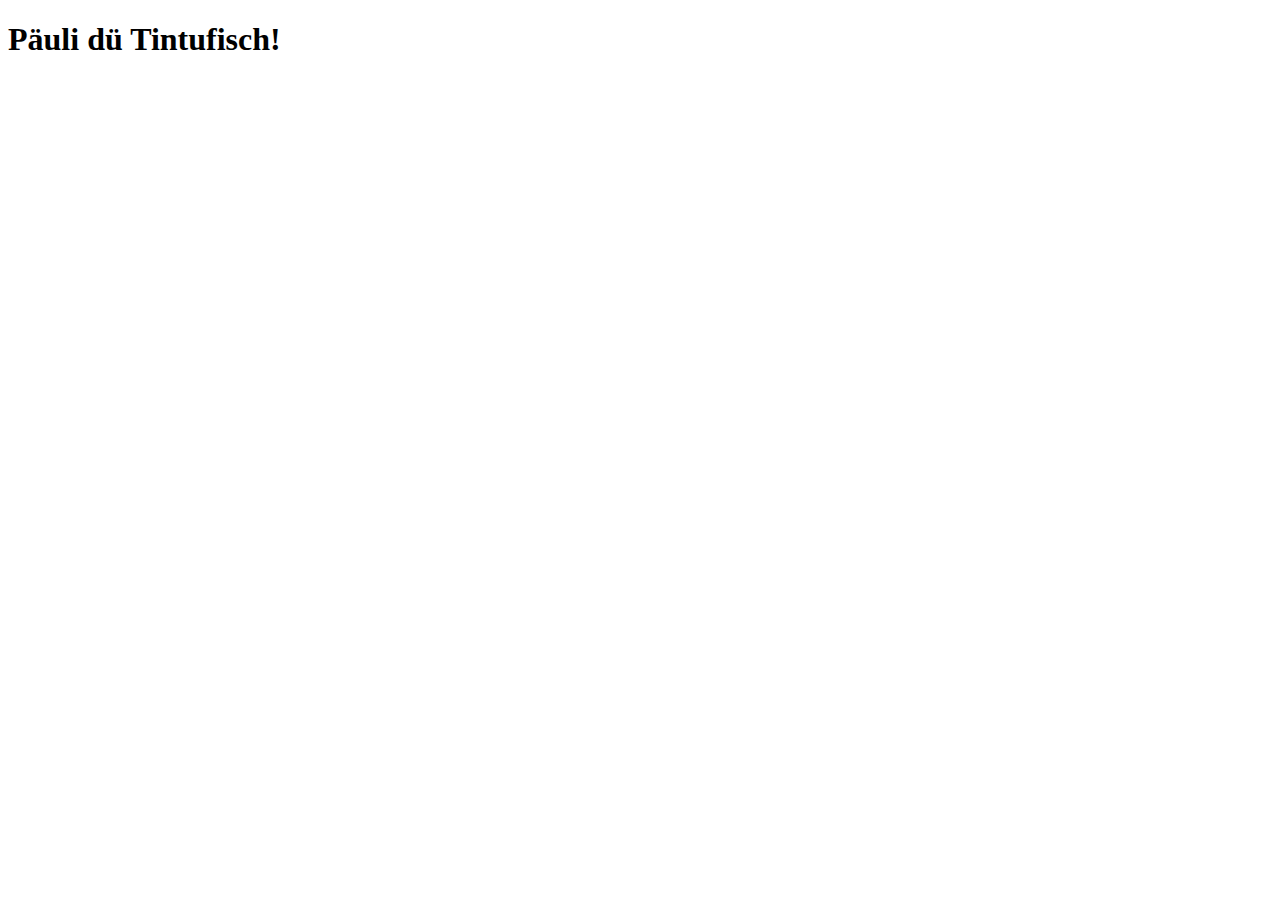
<file: index.html>
<!DOCTYPE html>
<html lang="en">
<head>
    <meta charset="UTF-8">
    <meta name="viewport" content="width=device-width, initial-scale=1.0">
    <title>Document</title>
</head>
<body>
    <h1>Päuli dü Tintufisch!</h1>
</body>
</html>
</file>
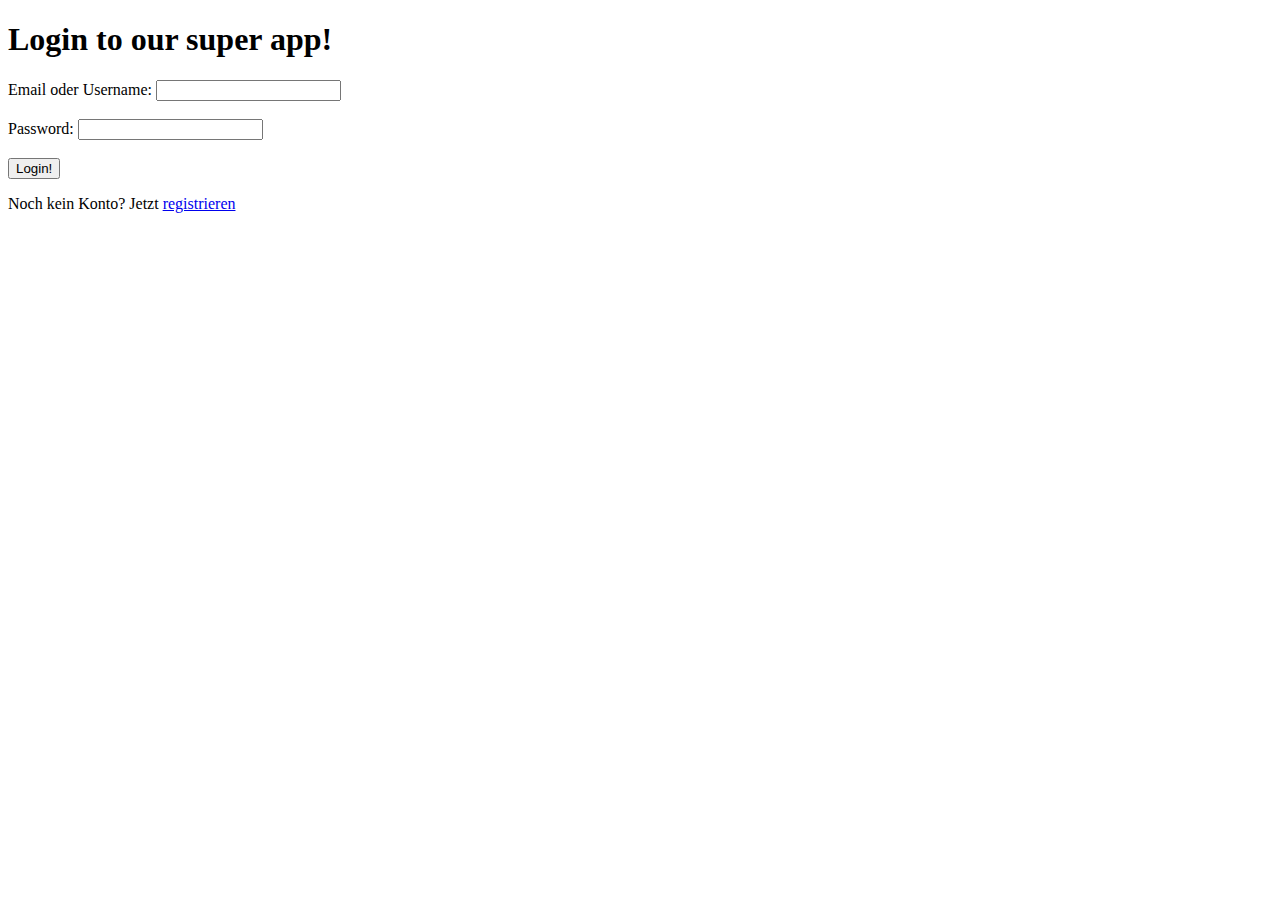
<file: login.html>
<!DOCTYPE html>
<html lang="en">
<head>
    <meta charset="UTF-8">
    <meta name="viewport" content="width=device-width, initial-scale=1.0">
    <title>Login</title>
</head>
<body>
    





    <h1>Login to our super app!</h1>

    <form id="loginForm" action="">
        <label for="user-email">Email oder Username:</label>
        <input id="user-email" type="text" required />
        <br /><br />

        <label for="password">Password:</label>
        <input id="password" type="password" required />
        <br /><br />

        <button type="submit">Login!</button>


        <p>Noch kein Konto? Jetzt <a href="register.html">registrieren</a></p>
    </form>

    <script src="login.js"></script>







</body>
</html>
</file>
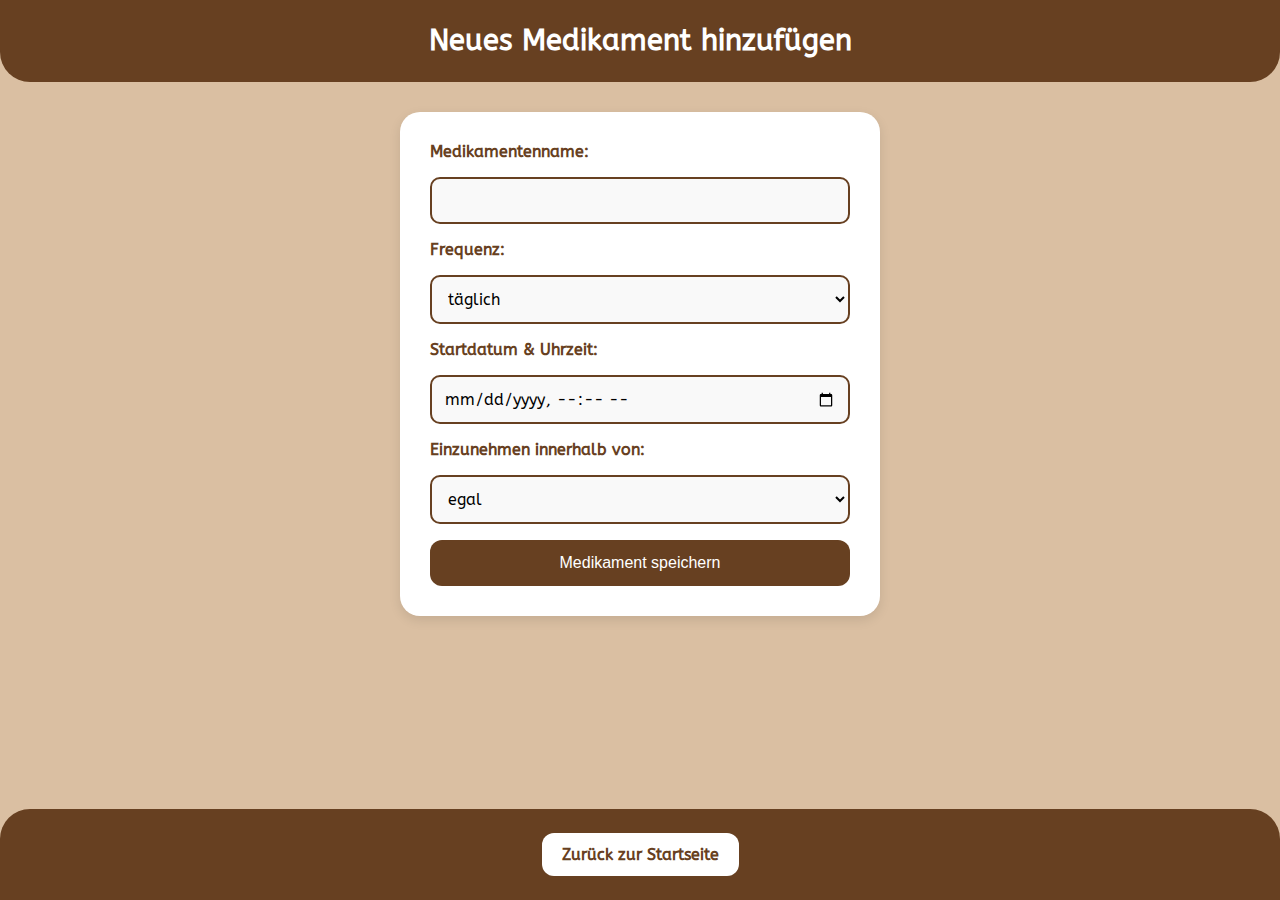
<file: medis_hinzufügen.html>
<!DOCTYPE html>
<html lang="de">
<head>
  <meta charset="UTF-8" />
  <meta name="viewport" content="width=device-width, initial-scale=1.0">
  <title>Medikament hinzufügen</title>
  <script src="medis_hinzufügen.js" defer></script>
  <link rel="stylesheet" href="styles/medis_hinzufügen.css">
</head>
<body>
  <div class="page-wrapper">

    <header>
      <h1>Neues Medikament hinzufügen</h1>
    </header>

    <main class="content">
      <form id="medForm">
        <label for="name">Medikamentenname:</label>
        <input type="text" id="name" required />

        <label for="frequency">Frequenz:</label>
        <select id="frequency" required>
          <option value="täglich">täglich</option>
          <option value="wöchentlich">wöchentlich</option>
          <option value="monatlich">monatlich</option>
        </select>

        <label for="start_date">Startdatum & Uhrzeit:</label>
        <input type="datetime-local" id="start_date" required />

        <label for="urgency">Einzunehmen innerhalb von:</label>
        <select id="urgency" required>
          <option value="egal">egal</option>
          <option value="1h">innerhalb 1h</option>
          <option value="2h">innerhalb 2h</option>
          <option value="3h">innerhalb 3h</option>
        </select>

        <button type="submit">Medikament speichern</button>
      </form>
    </main>

    <footer class="footer">
      <a href="protected.html" class="footer-link">Zurück zur Startseite</a>
    </footer>

  </div>
</body>
</html>
</file>
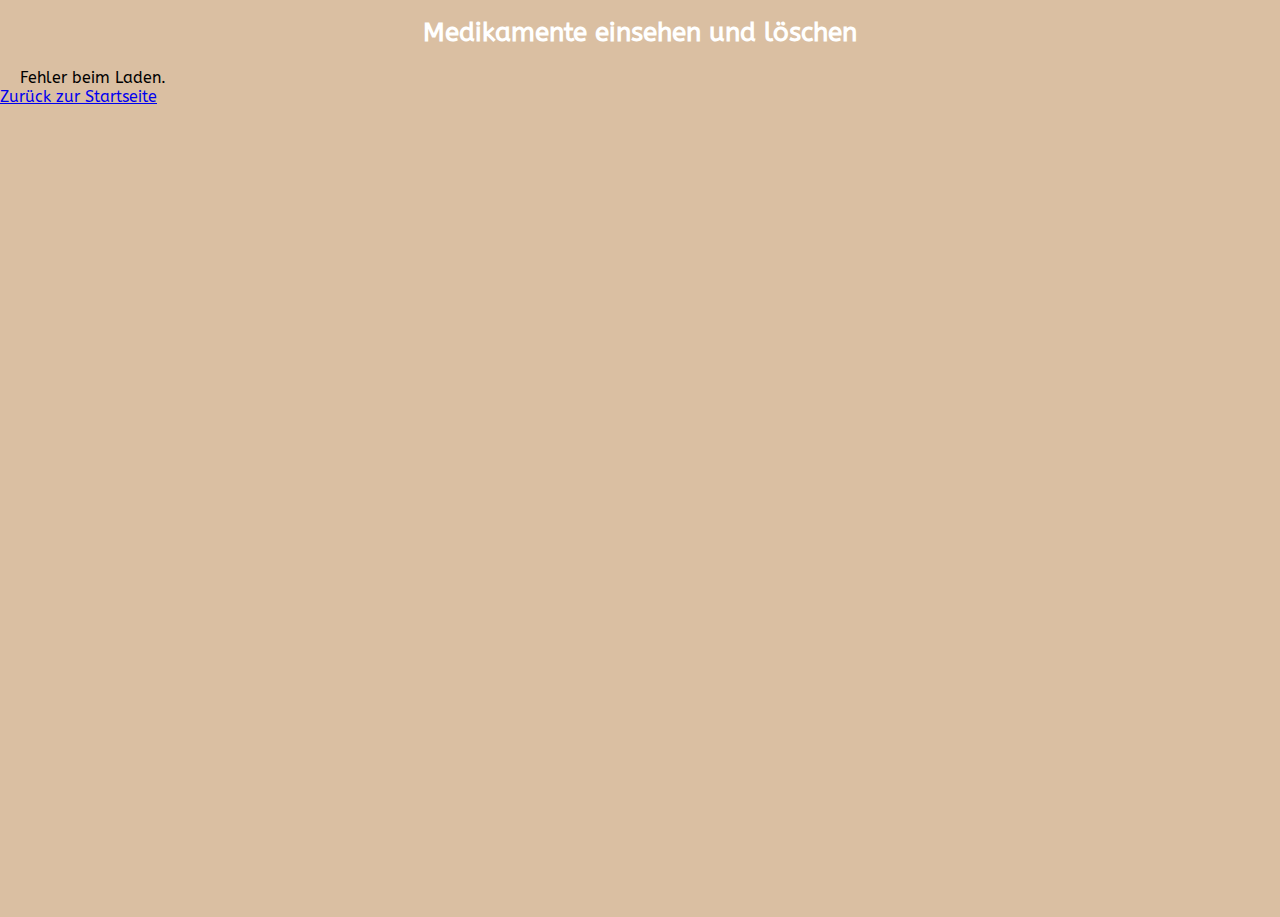
<file: medis_uebersicht.html>
<!DOCTYPE html>
<html lang="de">
<head>
  <meta charset="UTF-8" />
  <title>Meine Medikamente</title>
  <link rel="stylesheet" href="styles/uebersicht.css">
  <script src="medis_uebersicht.js" defer></script>
</head>
<body>

  <h1>Medikamente einsehen und löschen</h1>

  <div id="mediliste">Lade Daten…</div>

  <div class="footer">
    <a href="protected.html">Zurück zur Startseite</a>
  </div>

</body>
</html>
</file>
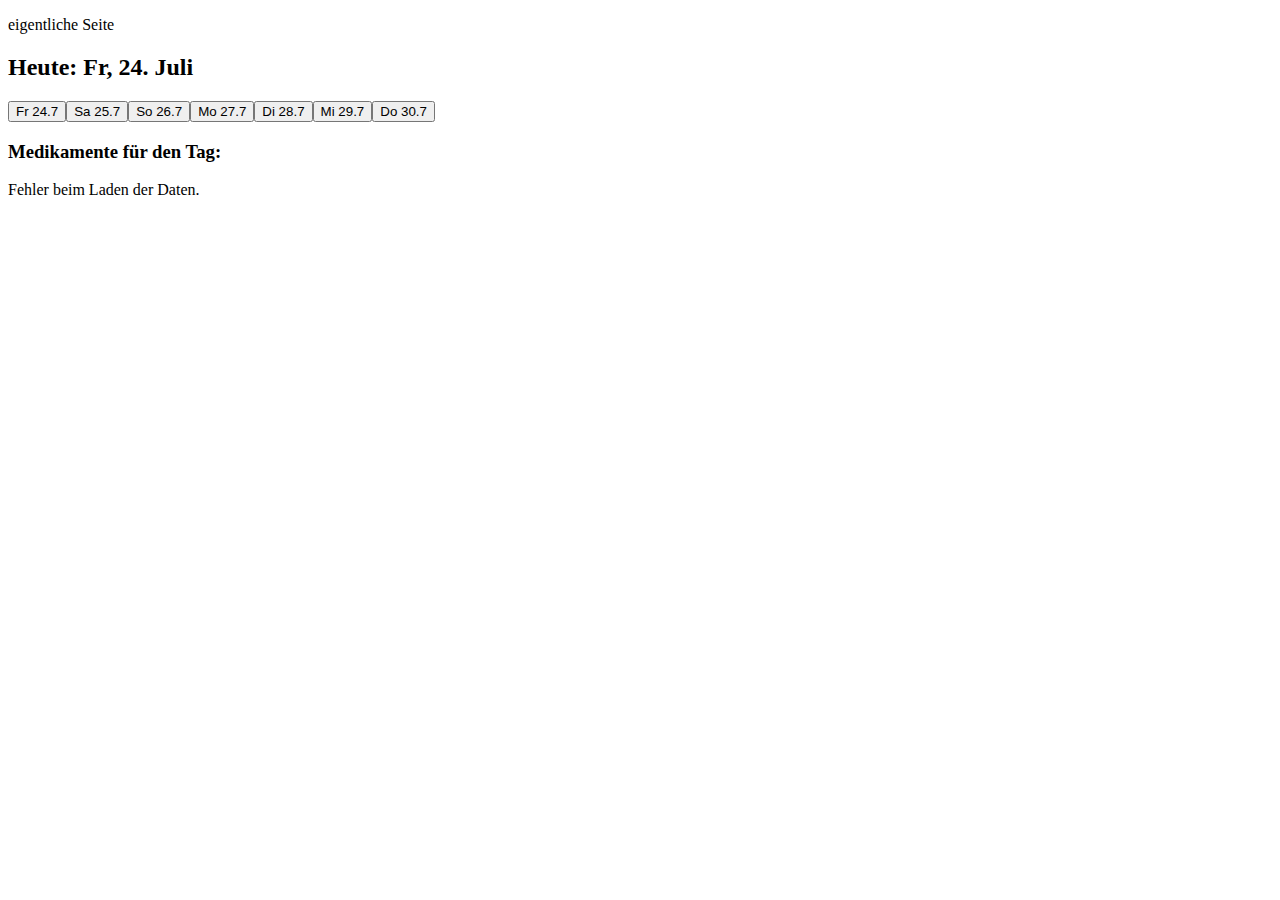
<file: protected.html>
<!DOCTYPE html>
<html lang="en">
<head>
    <meta charset="UTF-8">
    <meta name="viewport" content="width=device-width, initial-scale=1.0">
    <title>Ich bin eine geschützte Seite!</title>
</head>
<body>
    <p>eigentliche Seite</p>


    <p id="welcome-message"></p>


<script src="protected.js"></script>







<div id="date-header">
  <h2 id="heute-datum"></h2>
  <div id="wochentage-liste"></div>
</div>






<h3>Medikamente für den Tag:</h3>
<div id="medikamentenliste"></div>







</body>
</html>
</file>
<file: styles/medis_hinzufügen.css>
@import url('https://fonts.googleapis.com/css2?family=ABeeZee&display=swap');

* {
  box-sizing: border-box;
}

html, body {
  height: 100%;
  margin: 0;
  padding: 0;
  font-family: 'ABeeZee', sans-serif;
  background-color: #DABFA2;
  display: flex;
  flex-direction: column;
}

.page-wrapper {
  display: flex;
  flex-direction: column;
  min-height: 100vh;
}

/* Header / Titel */
header h1 {
  background-color: #674021;
  color: white;
  padding: 24px;
  text-align: center;
  margin: 0;
  border-bottom-left-radius: 30px;
  border-bottom-right-radius: 30px;
  font-size: 1.8rem;
}

/* Hauptinhalt (Formularbereich) */
.content {
  flex: 1;
  display: flex;
  justify-content: center;
  align-items: flex-start;
  padding: 30px 20px;
}

/* Formular-Styling */
form {
  background-color: white;
  padding: 30px;
  border-radius: 20px;
  box-shadow: 0 4px 12px rgba(0, 0, 0, 0.1);
  width: 100%;
  max-width: 480px;
  display: flex;
  flex-direction: column;
  gap: 16px;
}

label {
  font-size: 1rem;
  font-weight: bold;
  color: #674021;
}

input,
select {
  width: 100%;
  padding: 12px;
  border: 2px solid #674021;
  border-radius: 10px;
  background-color: #f9f9f9;
  font-family: 'ABeeZee', sans-serif;
  font-size: 1rem;
}

/* Buttons */
button[type="submit"] {
  background-color: #674021;
  color: white;
  border: none;
  border-radius: 12px;
  padding: 14px;
  font-size: 1rem;
  cursor: pointer;
  transition: background 0.3s ease;
}

button[type="submit"]:hover {
  background-color: #54331b;
}

/* Footer */
.footer {
  background-color: #674021;
  padding: 24px;
  width: 100%;
  text-align: center;
  border-top-left-radius: 30px;
  border-top-right-radius: 30px;
}

.footer-link {
  background-color: white;
  color: #674021;
  padding: 12px 20px;
  text-decoration: none;
  border-radius: 12px;
  font-weight: bold;
  font-family: 'ABeeZee', sans-serif;
  display: inline-block;
  font-size: 1rem;
}

.footer-link:hover {
  background-color: #f1e7d5;
}
</file>
<file: styles/uebersicht.css>
@import url('https://fonts.googleapis.com/css2?family=ABeeZee&display=swap');

body {
  margin: 0;
  padding: 0;
  font-family: 'ABeeZee', sans-serif;
  background-color: #DABFA2;
  min-height: 100vh;
}

h1 {
  color: white;
  font-size: 1.6rem;
  margin-bottom: 20px;
  text-align: center;
  width: 100%;
}

.date-box {
  background-color: #674021;
  color: white;
  border-bottom-left-radius: 40px;
  border-bottom-right-radius: 40px;
  padding: 16px;
  margin-bottom: 20px;
  box-shadow: 0px 10px 10px 0px rgba(0, 0, 0, 0.2)
  
}

#mediliste {
  margin-top: 20px;
  max-width: 600px;
  width: 90%;
  padding: 0 20px;
}

/* Medikamentenbox */
.medi-box {
  background-color: white;
  border-radius: 16px;
  padding: 16px;
  margin-bottom: 20px;
  box-shadow: 0 2px 4px rgba(0,0,0,0.1);
  border: 1px solid #aaa;
  color: #674021;
  font-size: 1.17em;
  transition: background-color 0.2s ease;
}

.medi-box strong {
  font-size: 1.1rem;
  color: #674021;
}

/* Löschen-Button */
.delete-btn {
  background-color: #674021;
  color: white;
  border: none;
  border-radius: 10px;
  padding: 8px 12px;
  margin-top: 10px;
  cursor: pointer;
  font-size: 0.9rem;
  transition: background-color 0.2s ease;
}

.delete-btn:hover {
  background-color: #54331b;
}

.button-container {
  width: calc(100% - 80px);
  display: flex;
  justify-content: space-between;
  flex-direction: row;
  z-index: 1500;
  position: fixed;
  bottom: 66px;
  padding: 0 40px;
  gap: 20px;
}

.nav-button {
  flex: 1;
  background-color: white;
  color: #674021;
  border: none;
  border-radius: 12px;
  padding: 14px;
  font-size: 1rem;
  font-family: 'ABeeZee', sans-serif;
  cursor: pointer;
  transition: background 0.3s ease;
  width: 30%;
  box-shadow: 0px 10px 10px 0px rgba(0, 0, 0, 0.2);
}

.nav-button:hover {
  background-color: #54331b;
}

.icon-button {
  height: 30px;
}

.text-button {
  display: none;
}


#sticky-footer {
  background-color: #674021;
  color: white;
  font-family: 'ABeeZee', sans-serif;
  text-align: center;
  border-top-left-radius: 40px;
  border-top-right-radius: 40px;
  position: fixed;
  bottom: 0;
  left: 0;
  width: 100%;
  height: 100px;
  z-index: 1000;
  box-shadow: 0 -2px 5px rgba(0,0,0,0.2);
}
</file>
